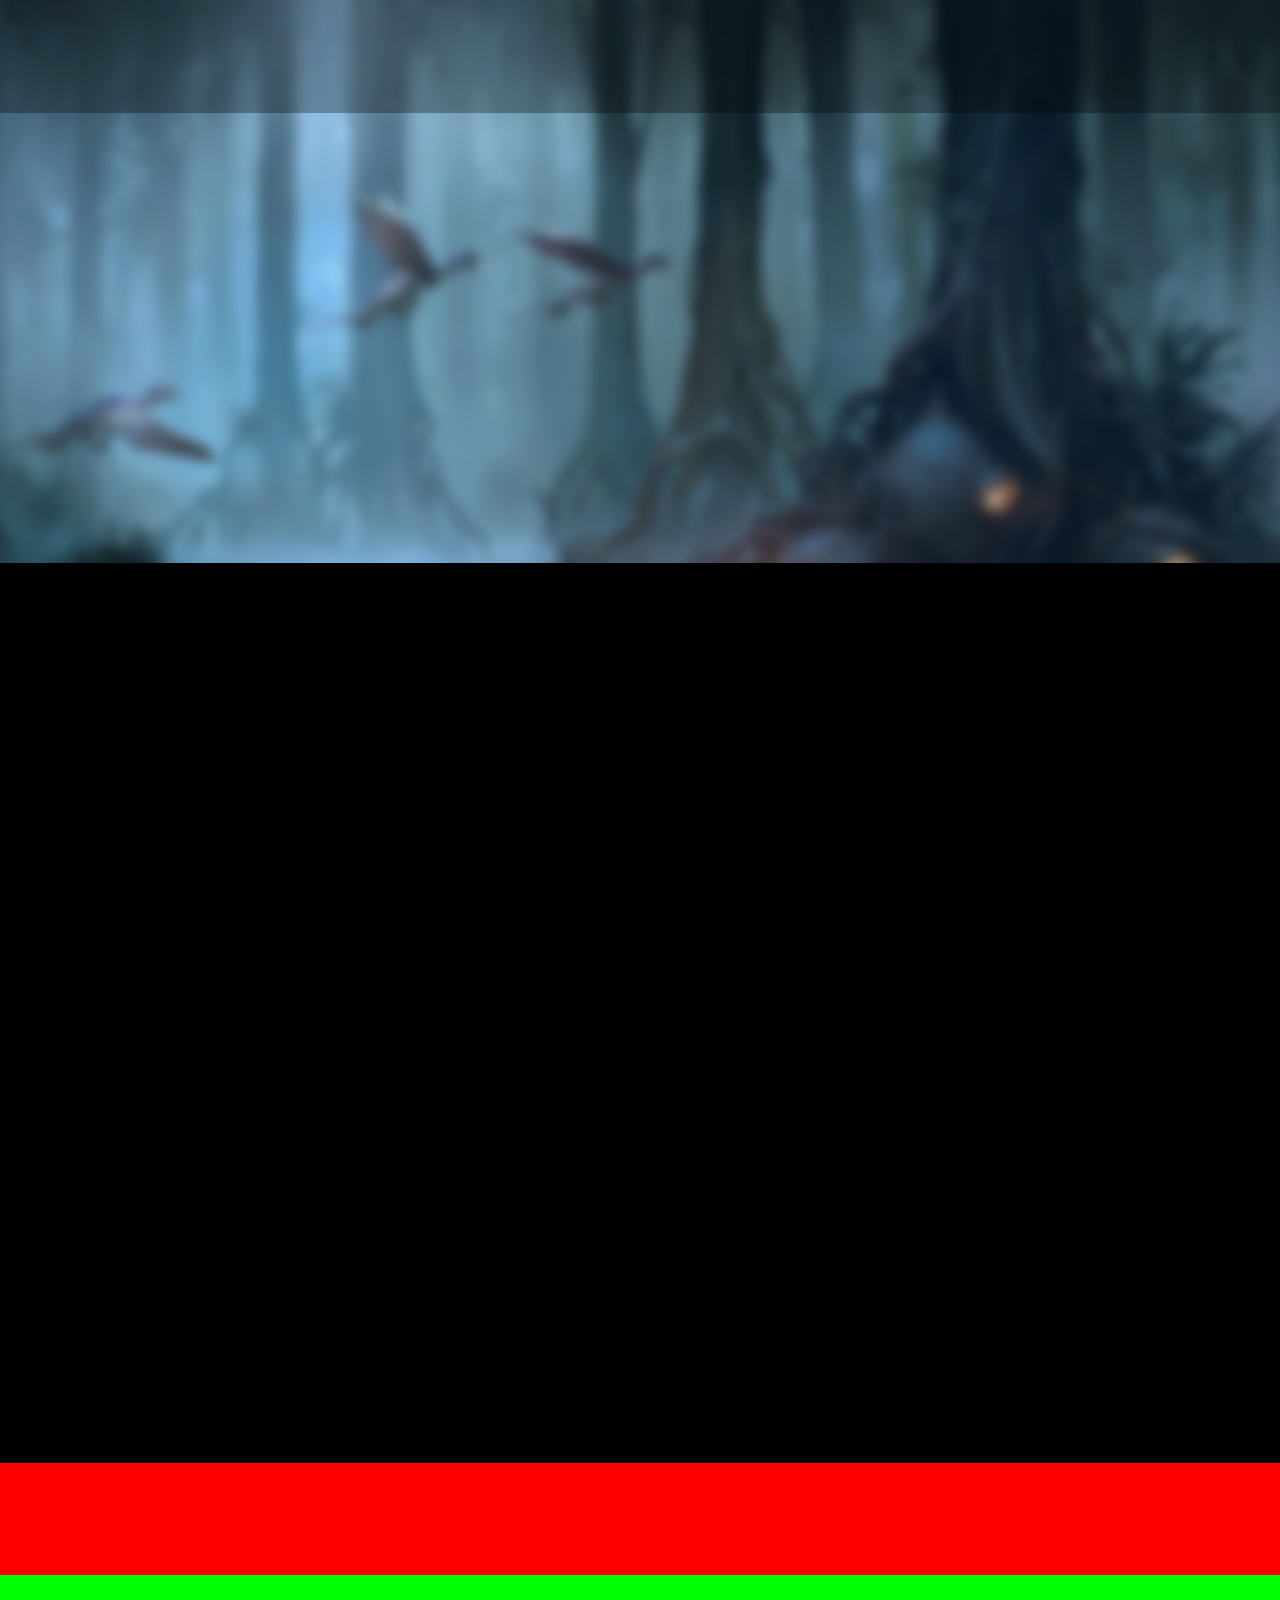
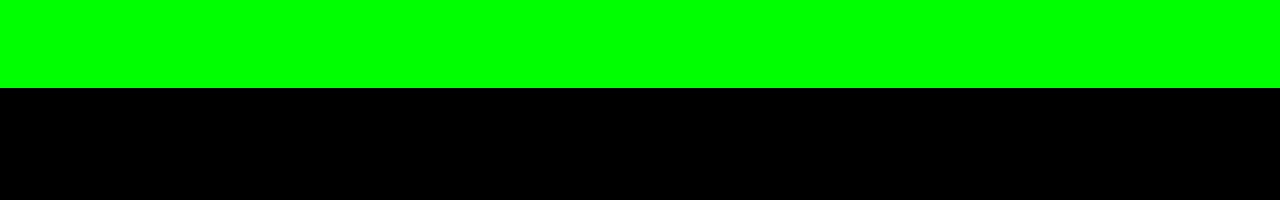
<file: index.html>
<!DOCTYPE html>
<html lang="en">
<head>
    <meta charset="UTF-8">
    <meta name="viewport" content="width=device-width, initial-scale=1.0">
    <link rel="stylesheet" type="text/css" href="css/style.css">
    <title>YodasBar</title>
</head>
<body>
<div id="parallax">

    <div id="container">


     <header id="header"></header>

     <article id="article1"></article>
     <article id="article2"></article>
     <article id="article3"></article>
     <article id="article100"></article>

     <footer id="footer"></footer>
    
    </div>

</div>
  
</body>
</html>
</file>
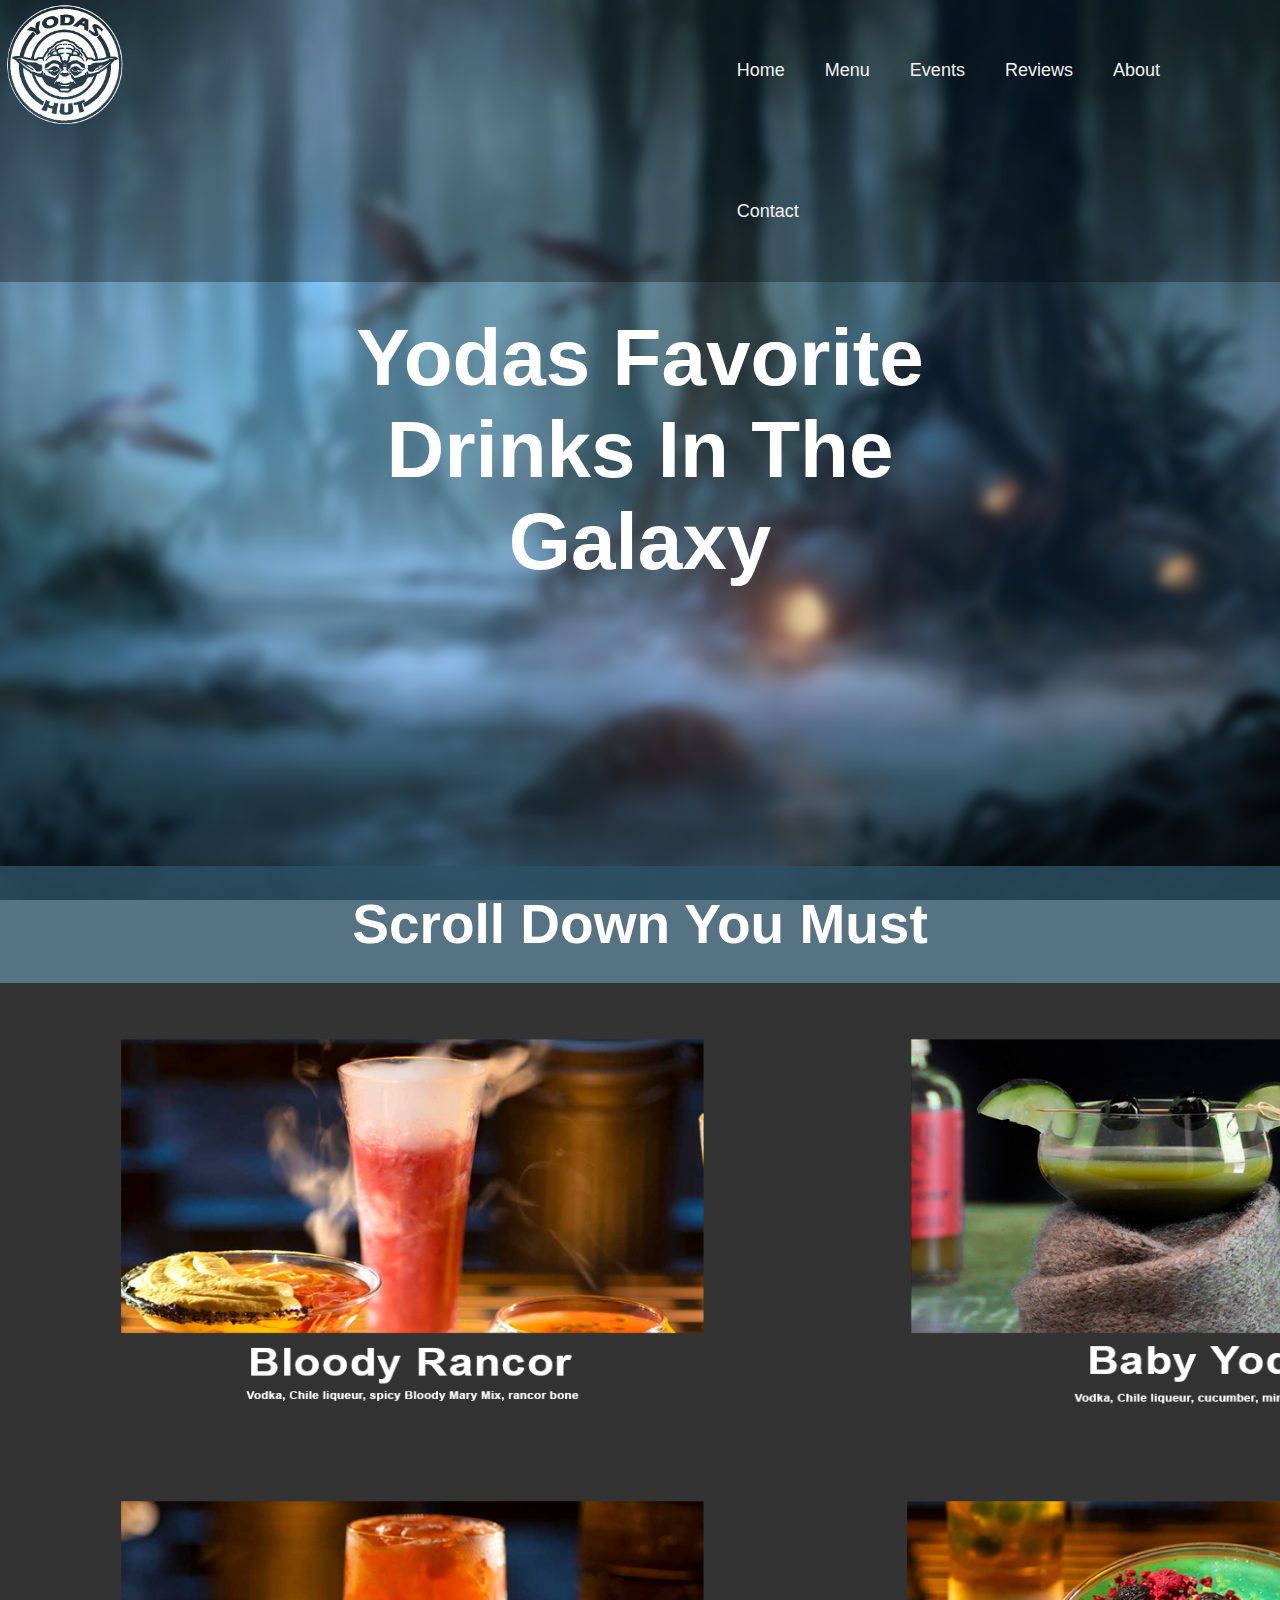
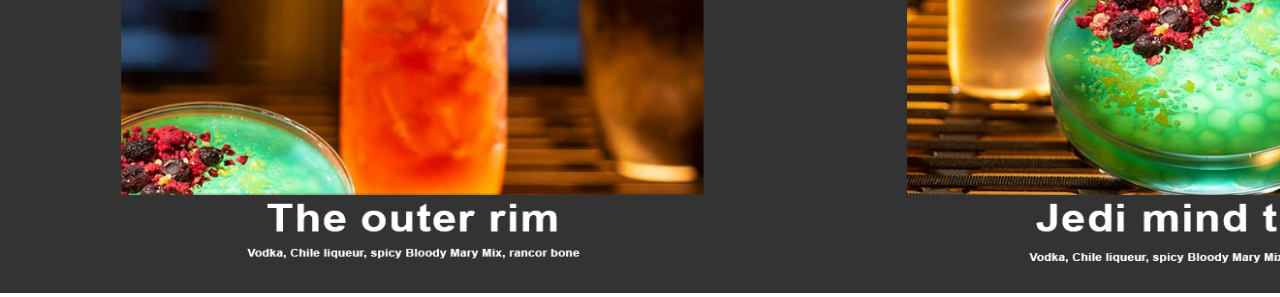
<file: index2.html>
<!DOCTYPE html>
<html lang="en">
<head>
    <meta charset="UTF-8">
    <meta name="viewport" content="width=device-width, initial-scale=1.0">
    <link rel="stylesheet" type="text/css" href="css/style2.css">
    <title>YodasBar</title>
</head>
<body>
<div id="parallax">

    <div id="container">
       
    
        <header id="header"><img id="yodabild" src="img/Yoda_logo.png" alt="yodalogo" width="130" height="130">
          <div id="topnav">
            <a id="active" href="/index.html">Home</a>  
            <a href="#menu">Menu</a>
            <a href="#events">Events</a>
            <a href="#reviews">Reviews</a>
            <a href="#about">About</a>
            <a id="contact" href="#contact">Contact</a>
        </header>

     
     <article id="article1"><img src="img/Drinks-menu.png"  id="Drinks-menu" alt="yodalogo" width="1628vw" height="910vh"></article>
    <article id="article2">
        <h3>Scroll Down You Must</h3>
     </article>
     <article id="article3"></article>
     <article id="article100"><h1>Yodas Favorite Drinks In The Galaxy</h1></article>

     <footer id="footer"></footer>
    
    </div>
</div>
  
</body>
</html>
</file>
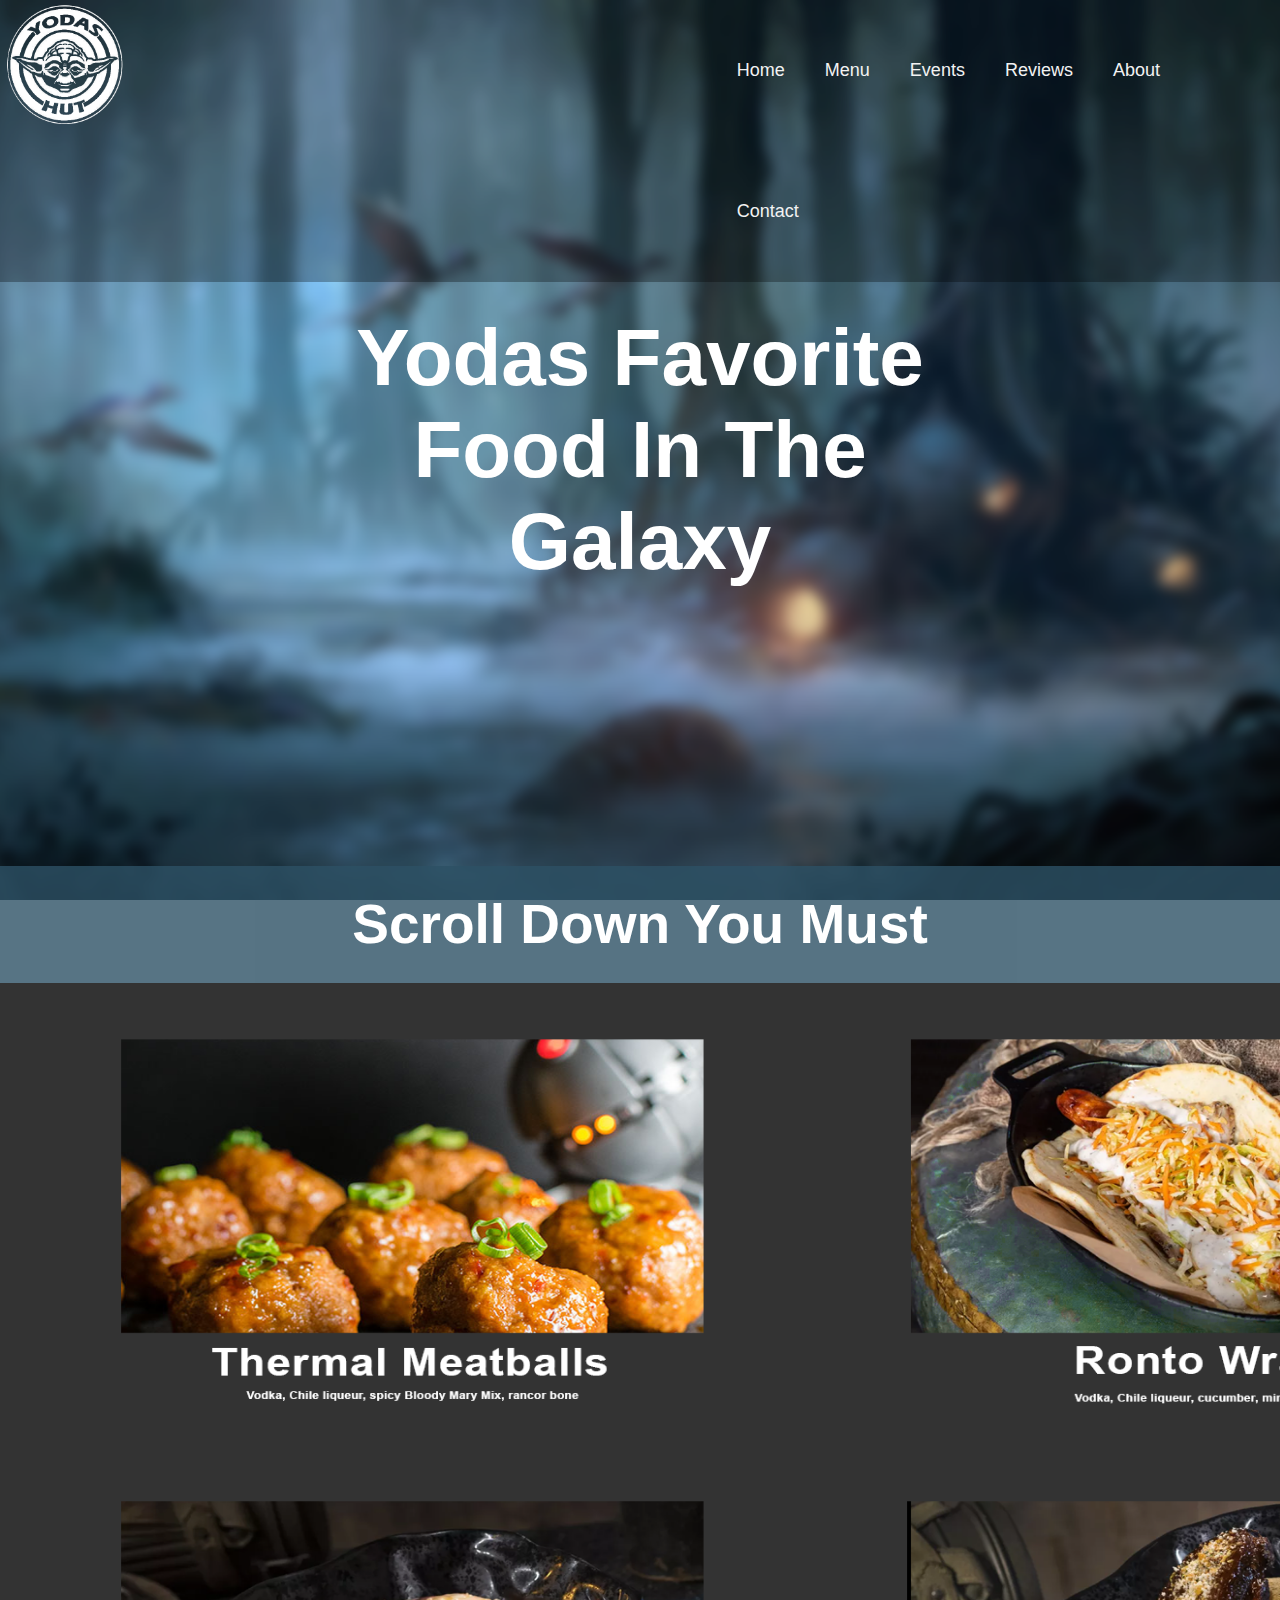
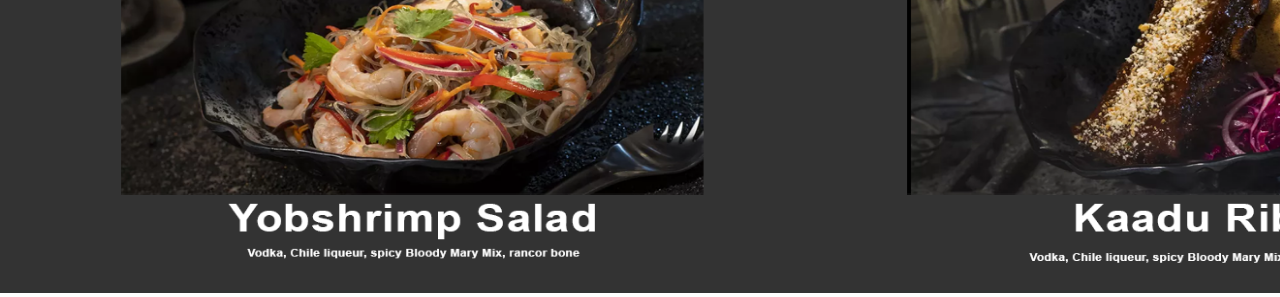
<file: index3.html>
<!DOCTYPE html>
<html lang="en">
<head>
    <meta charset="UTF-8">
    <meta name="viewport" content="width=device-width, initial-scale=1.0">
    <link rel="stylesheet" type="text/css" href="css/style2.css">
    <title>YodasBar</title>
</head>
<body>
<div id="parallax">

    <div id="container">
       
    
        <header id="header"><img id="yodabild" src="img/Yoda_logo.png" alt="yodalogo" width="130" height="130">
          <div id="topnav">
            <a id="active" href="/index.html">Home</a>  
            <a href="#menu">Menu</a>
            <a href="#events">Events</a>
            <a href="#reviews">Reviews</a>
            <a href="#about">About</a>
            <a id="contact" href="#contact">Contact</a>
        </header>

     
     <article id="article1"><img src="img/Food-menu2.png"  id="Food-menu2" alt="yodalogo" width="1628vw" height="910vh"></article>
    <article id="article2">
        <h3>Scroll Down You Must</h3>
     </article>
     <article id="article100"><h1>Yodas Favorite Food In The Galaxy</h1></article>

     <footer id="footer"></footer>
    
    </div>
</div>
  
</body>
</html>
</file>
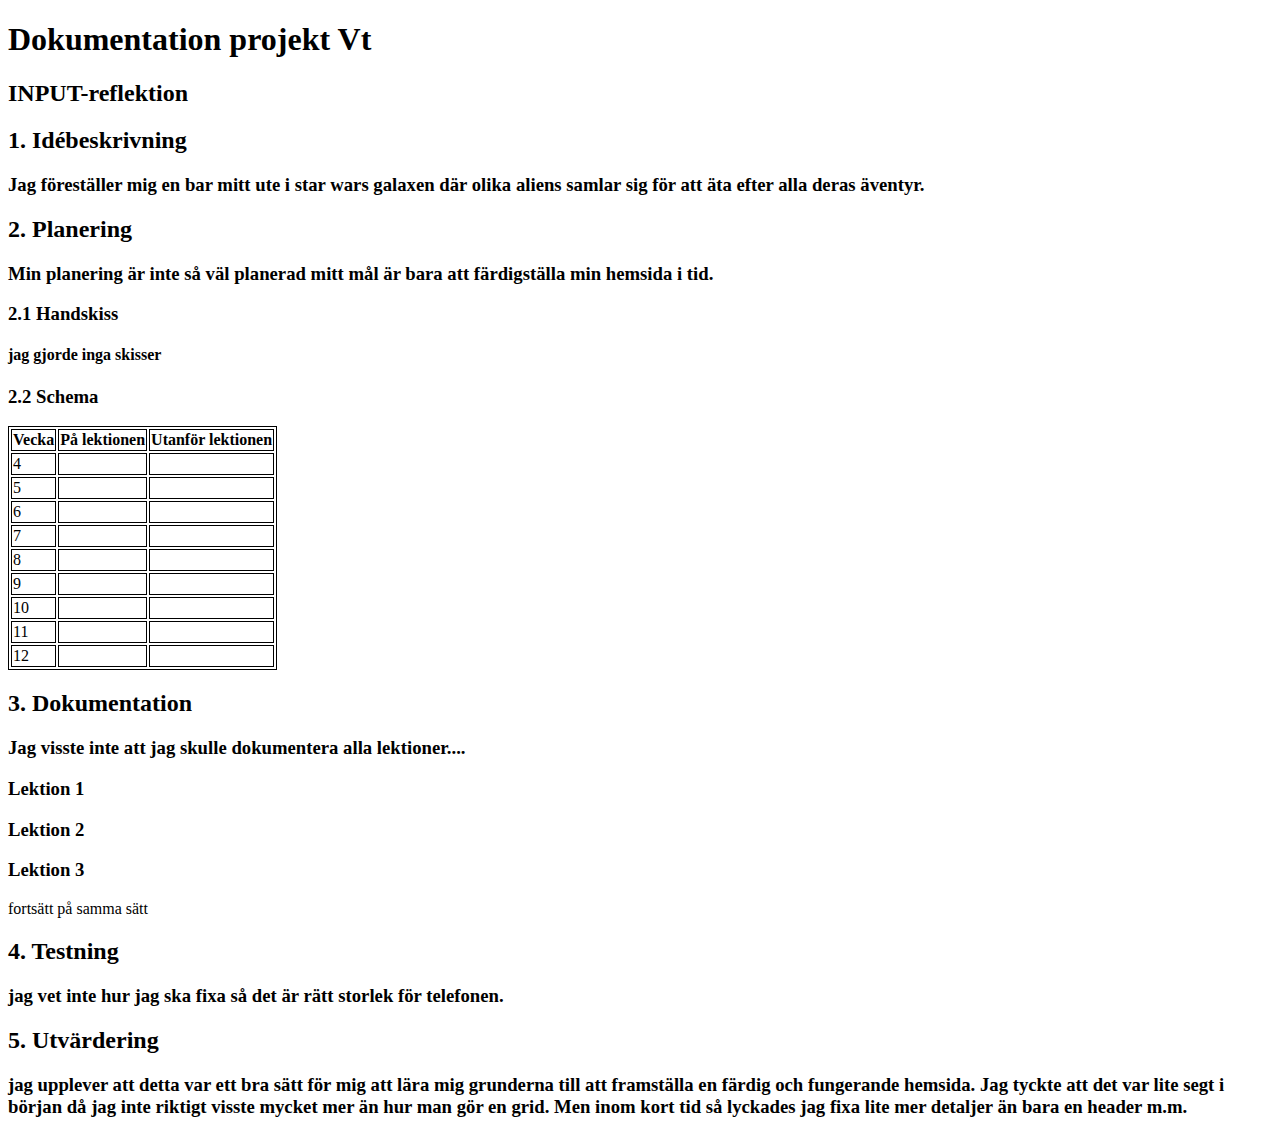
<file: misc/planering.html>
<!DOCTYPE html>
<!-- Se den kommenterade texten i detta html-dokument för att se exempel och förklaringar på hur dokumentationen ska vara uppbyggd. -->

<!-- Länka till detta planeringsdokument i footern till din hemsida. -->
<!-- NY KOMMENTAR FÖR ATT  PÅ ETT EXEMPEL-->

<html lang="en">
<head>
    <meta charset="UTF-8">
    <meta name="viewport" content="width=device-width, initial-scale=1.0">
    <meta http-equiv="X-UA-Compatible" content="ie=edge">
    <title>Dokumentation projekt Vt</title>

    <style>
        table, td, th {
            border: 1px solid black
        }
    </style>

</head>
<body>

    <h1>Dokumentation projekt Vt</h1>

    <h2>INPUT-reflektion</h2>
    <!-- Skriv ned svaren på frågorna från INPUT-reflektion här -->

    <h2>1. Idébeskrivning
        <h3>Jag föreställer mig en bar mitt ute i star wars galaxen där olika aliens samlar sig för att äta efter alla deras äventyr.</h3>
    </h2>

    <!-- Vad ska du göra? Vilken är din målgrupp? Om du utvecklar en tidigare sida; Vad ska du förändra/utveckla? -->

    <h2>2. Planering
        <h3>Min planering är inte så väl planerad mitt mål är bara att färdigställa min hemsida i tid.</h3>
    </h2>

    <h3>2.1 Handskiss
        <h4>jag gjorde inga skisser</h4>
    </h3>
    <!-- Här lägger du en bild på din handskiss av layouten. Viktigt att du beskriver vilka boxelement som ska användas. Visa även hur du tänker med ditt grid (Hur många kolumner?) -->

    <h3>2.2 Schema</h3>
    <!-- Vad ska du göra när? Inte för detaljerat. -->

    <table>
        <tr>
            <th>Vecka</th><th>På lektionen</th><th>Utanför lektionen</th>
        </tr>

        <tr>
            <td>4</td>
            <td>
            <!-- Vad görs på lektionen vecka 4? -->
            </td>
            <td>
            <!-- Vad görs utanför lektionen vecka 4? -->
            </td>
        </tr>

        <tr>          
            <td>5</td>
            <td>
            <!-- Vad görs på lektionen vecka 5? -->
            </td>
            <td>
            <!-- Vad görs utanför lektionen vecka 5? -->
            </td>
        </tr>

        <tr>          
            <td>6</td>
            <td>
            <!-- Vad görs på lektionen vecka 6? -->
            </td>
            <td>
            <!-- Vad görs utanför lektionen vecka 6? -->
            </td>
        </tr>

        <tr>           
            <td>7</td>
            <td>
            <!-- Vad görs på lektionen vecka 7? -->
            </td>
            <td>
            <!-- Vad görs utanför lektionen vecka 7? -->
            </td>
        </tr>

        <tr>           
            <td>8</td>
            <td>
            <!-- Vad görs på lektionen vecka 8? -->
            </td>
            <td>
            <!-- Vad görs utanför lektionen vecka 8? -->
            </td>
        </tr>

        <tr>          
            <td>9</td>
            <td>
            <!-- Vad görs på lektionen vecka 9? -->
            </td>
            <td>
            <!-- Vad görs utanför lektionen vecka 9? -->
            </td>
        </tr>

        <tr>          
            <td>10</td>
            <td>
            <!-- Vad görs på lektionen vecka 10? -->
            </td>
            <td>
            <!-- Vad görs utanför lektionen vecka 10? -->
            </td>
        </tr>

        <tr>           
            <td>11</td>
            <td>
            <!-- Vad görs på lektionen vecka 11? -->
            </td>
            <td>
            <!-- Vad görs utanför lektionen vecka 11? -->
            </td>
        </tr>

        <tr>          
            <td>12</td>
            <td>
            <!-- Vad görs på lektionen vecka 12? -->
            </td>
            <td>
            <!-- Vad görs utanför lektionen vecka 12? -->
            </td>
        </tr>

    </table>


    <h2>3. Dokumentation
        <h3>Jag visste inte att jag skulle dokumentera alla lektioner....</h3>
    </h2>
    <!-- Här skriver du efter varje lektion. Vad har jag gjort? Vad gick bra? Vad gick mindre bra? Vad ska jag tänka på till nästa gång? -->

    <h3>Lektion 1</h3>
    <!-- Fyll på med dokumentation här. -->

    <h3>Lektion 2</h3>
    <!-- Fyll på med dokumentation här. -->

    <h3>Lektion 3</h3>
    <!-- Fyll på med dokumentation här. -->

  fortsätt på samma sätt

    <h2>4. Testning
        <h3>jag vet inte hur jag ska fixa så det är rätt storlek för telefonen.</h3>
    </h2>
    <!-- Testa i Chrome + Firefox eller Safari (på både dator och mobil). Skiljer sig resultatet? Har du behövt anpassa ditt kod/innehåll efter de olika webbläsarna? Hur gick valideringen? Vad säger contrastchecker.com om text/bakgrundsfärg? Hur ser resultatet ut på en riktig telefon? -->

    <h2>5. Utvärdering
        <h3>jag upplever att detta var ett bra sätt för mig att lära mig grunderna till att framställa en färdig och fungerande hemsida. Jag tyckte att det var lite segt i början då jag inte riktigt visste mycket mer än hur man gör en grid. Men inom kort tid så lyckades jag fixa lite mer detaljer än bara en header m.m. </h3>
    </h2>
    <!-- Ex: Vad gick bra/mindre bra? (i arbetet/din förmåga).
    Nyanserat: "hur hade det blivit om jag istället hade...?"
    Konkreta förbättringsförslag i produkt + process. -->

</body>
</html>
</file>
<file: css/style.css>
/* Denna fil skall innehålla din CSS kod */
* {margin: 0px;}


#container{
    display: grid;
    width: 100vw;
    height: 200vh;
    grid-template-areas:
    'he he he he he he he he '
    'a100 a100 a100 a100 a100 a100 a100 a100'
    'a100 a100 a100 a100 a100 a100 a100 a100'
    'a100 a100 a100 a100 a100 a100 a100 a100'
    'a100 a100 a100 a100 a100 a100 a100 a100'
    'a1 a1 a1 a1 a1 a1 a1 a1'
    'a1 a1 a1 a1 a1 a1 a1 a1'
    'a1 a1 a1 a1 a1 a1 a1 a1'
    'a1 a1 a1 a1 a1 a1 a1 a1'
    'a1 a1 a1 a1 a1 a1 a1 a1'
    'a2 a2 a2 a2 a2 a2 a2 a2'
    'a3 a3 a3 a3 a3 a3 a3 a3'
    'ft ft ft ft ft ft ft ft'
    ;
    grid-template-columns: repeat(8, 1fr);
    grid-template-rows: repeat(13, 1fr);
}


#parallax {
background: url('../img/Yodas-hut.png') no-repeat center;
background-size: cover;
background-attachment: fixed;
height: 200vh;
}


#header{
   grid-area: he;
    background-color: black;
    opacity: 30%;
}

#article1{
   grid-area: a1;
   background: black;
   height: 100vh;
   length: 100vh;
   
}

#article2{
    grid-area: a2;
    background: red;
 }

 #article3{
    grid-area: a3;
    background: lime;
 }

#atricle100{
grid-area: a100;
background: transparent;
}

#footer{
    grid-area: ft;
    background: black;
}
</file>
<file: css/style2.css>
/* Denna fil skall innehålla din CSS kod */
* {margin: 0px;}


#container{
    display: grid;
    width: 100vw;
    height: 200vh;
    grid-template-areas:
    'he he he he he he he he '
    'a100 a100 a100 a100 a100 a100 a100 a100'
    'a100 a100 a100 a100 a100 a100 a100 a100'
    'a100 a100 a100 a100 a100 a100 a100 a100'
    'a100 a100 a100 a100 a100 a100 a100 a100'
    'a100 a100 a100 a100 a100 a100 a100 a100'
    'a2 a2 a2 a2 a2 a2 a2 a2'
    'a1 a1 a1 a1 a1 a1 a1 a1'
    'a1 a1 a1 a1 a1 a1 a1 a1'
    'a1 a1 a1 a1 a1 a1 a1 a1'
    'a1 a1 a1 a1 a1 a1 a1 a1'
    'a1 a1 a1 a1 a1 a1 a1 a1'
    ;
    grid-template-columns: repeat(8, 1fr);
    grid-template-rows: repeat(14, 1fr);
}


#parallax {
background: url('../img/Yodas-hut.png') no-repeat center;
background-size: cover;
background-attachment: fixed;
height: 200vh;
}


header{
   grid-area: he;
    background-color: rgba(0,0,0,0.3)
}

#header{
    display: flex;
    justify-content: space-between;
}

#yodabild{
    display: flex;
    justify-content: left center;
    margin-left: 1;
}

#yodabild2{
   display: flex;
   justify-content: left;
    height: 100vh;
    width: 50w;
    opacity: 40%;
}

#article1{
   grid-area: a1;
 }



#article2{
    grid-area: a2;
    background: #2d5165;
    opacity: 80%;
    display: flex;
    align-items: center;
 }


#atricle100{
grid-area: a100;
background: transparent;
padding: 0;
margin: 0;
}

H1{
    font-size: 5em;
    margin: 0;
    padding: 0;
    text-align: center;
    font-family: 'arial';
    position: absolute;
    top: 50%;
    left: 50%;
    transform: translateX(-50%) translateY(-50%);
    color: white;
}

#article2{
    display: flex;
    justify-content: center;
}

h3{
    font-size: 55px;
    font-family: 'arial';
    color: white;
}

#footer{
    grid-area: ft;
    background: black;
}

#topnav{
    background-color: transparent;
    overflow: hidden;
    width: 44vw;
    font-family: 'arial';
}

#topnav a{
    float: left;
    color: #f2f2f2;
    text-align: center;
    padding: 60px 20px;
    text-decoration: none;
    font-size: 18px; 
    justify-self: center;
    
}

#topnav a:hover{
    background-color: rgba(0,0,0,0.3);
    color: white¢;
}

#footer{
    grid-area: ft;
    background: transparent;
}

header img{
    margin-right: auto;
}

#btn1{
    border-radius: 4px;
    background-color: white;
    border:none;
    color: black;
    text-align: center;
    font-size: 28px;
    padding: 20px;
    width: 15vw;
    transition: all 0.5s;
    cursor: pointer;
    margin: 5px;
    font-family: 'arial';
    margin-left: 27vw;
}

#btn1 span{
    cursor: pointer;
    display: inline-block;
    position: relative;
    transition: 0.5s;
}

#btn1 span::after{
    content: '\00bb';
    position: absolute;
    opacity: 0;
    top: 0;
    right: -20px;
    transition: 0.5;
}


#btn1:hover span{
    padding-right: 25px;
}

#btn1:hover span:after{
    opacity: 1;
    right: 0;
}

#btn2{
    border-radius: 4px;
    background-color: white;
    border:none;
    color: black;
    text-align: center;
    font-size: 28px;
    padding: 20px;
    width: 15vw;
    transition: all 0.5s;
    cursor: pointer;
    margin: 5px;
    font-family: 'arial';
    
}

#btn2 span{
    cursor: pointer;
    display: inline-block;
    position: relative;
    transition: 0.5s;
}

#btn2 span::after{
    content: '\00bb';
    position: absolute;
    opacity: 0;
    top: 0;
    right: -20px;
    transition: 0.5;
}


#btn2:hover span{
    padding-right: 25px;
}

#btn2:hover span:after{
    opacity: 1;
    right: 0;
}

#btn3{
    border-radius: 4px;
    background-color: white;
    border:none;
    color: black;
    text-align: center;
    font-size: 28px;
    padding: 20px;
    width: 15vw;
    transition: all 0.5s;
    cursor: pointer;
    margin: 5px;
    font-family: 'arial';
}

#btn3 span{
    cursor: pointer;
    display: inline-block;
    position: relative;
    transition: 0.5s;
}

#btn3 span::after{
    content: '\00bb';
    position: absolute;
    opacity: 0;
    top: 0;
    right: -20px;
    transition: 0.5;
}


#btn3:hover span{
    padding-right: 25px;
}

#btn3:hover span:after{
    opacity: 1;
    right: 0;
}
</file>
